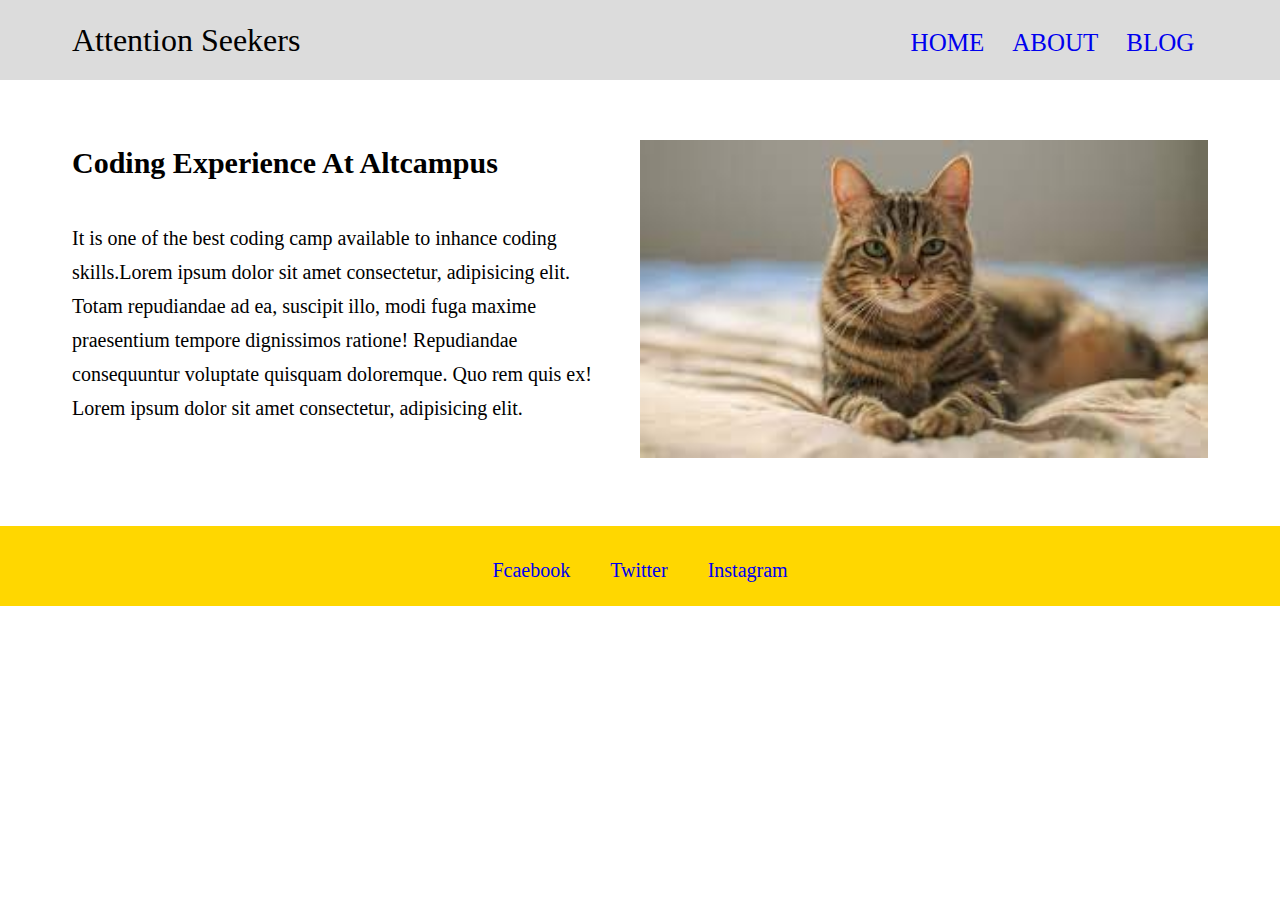
<file: block-BHaaax/index.html>
<!-- 
### Exercise 1

1. Create a simple page having a header, main content, and a footer.

2. Inside the header keep the brand name to the left and all the navigation to the right.

3. Inside the main content take an article section having two columns. In the first column put a heading and some introductory text of the article and in the second column take an image. -->

<!DOCTYPE html>
<html lang="end">
	<head>
        <meta charset="UTF-8">
		<title>Element Positioning </title>
        <link rel="stylesheet" href="./assets/stylesheet/style.css">
	</head>
	<body>
		<header class="header">
			<div class="container">
			
			    <h1 class="brand">Attention Seekers</h1>
			    <nav class="nav">
				  <a href="home.html">HOME</a>
				  <a href="about.html" >ABOUT</a>
				  <a href="blog.html">BLOG</a>
			    </nav>
		   </div>
			

		</header>
		<main>
			<section>
				<article class="article">
					<div class="container">

						<div class="col article-col">

				        	<h2 class="heading">Coding Experience At Altcampus</h2>
				        	<p>It is one of the best coding camp available to inhance coding skills.Lorem ipsum dolor sit amet consectetur, adipisicing elit. Totam repudiandae ad ea, suscipit illo, 
				         		modi fuga maxime praesentium tempore dignissimos ratione! Repudiandae consequuntur voluptate quisquam doloremque. 
				        		Quo rem quis ex! Lorem ipsum dolor sit amet consectetur, adipisicing elit.</p>

				     	</div>
				
				    	<div class="col">
				        	<img class="image" src="./assets/media/image-01.jpeg" alt="cat photo">
				     	</div>
					</div>

				</article>

				
			</section>
		</main>
		<footer class="footer">
			<div class="container">
			   <nav >
				  <a href="#">Fcaebook</a>
				  <a href="#" >Twitter</a>
				  <a href="#">Instagram</a>
			   </nav>
		    </div>

		</footer>        
                  
            

    </body>
</html>
</file>
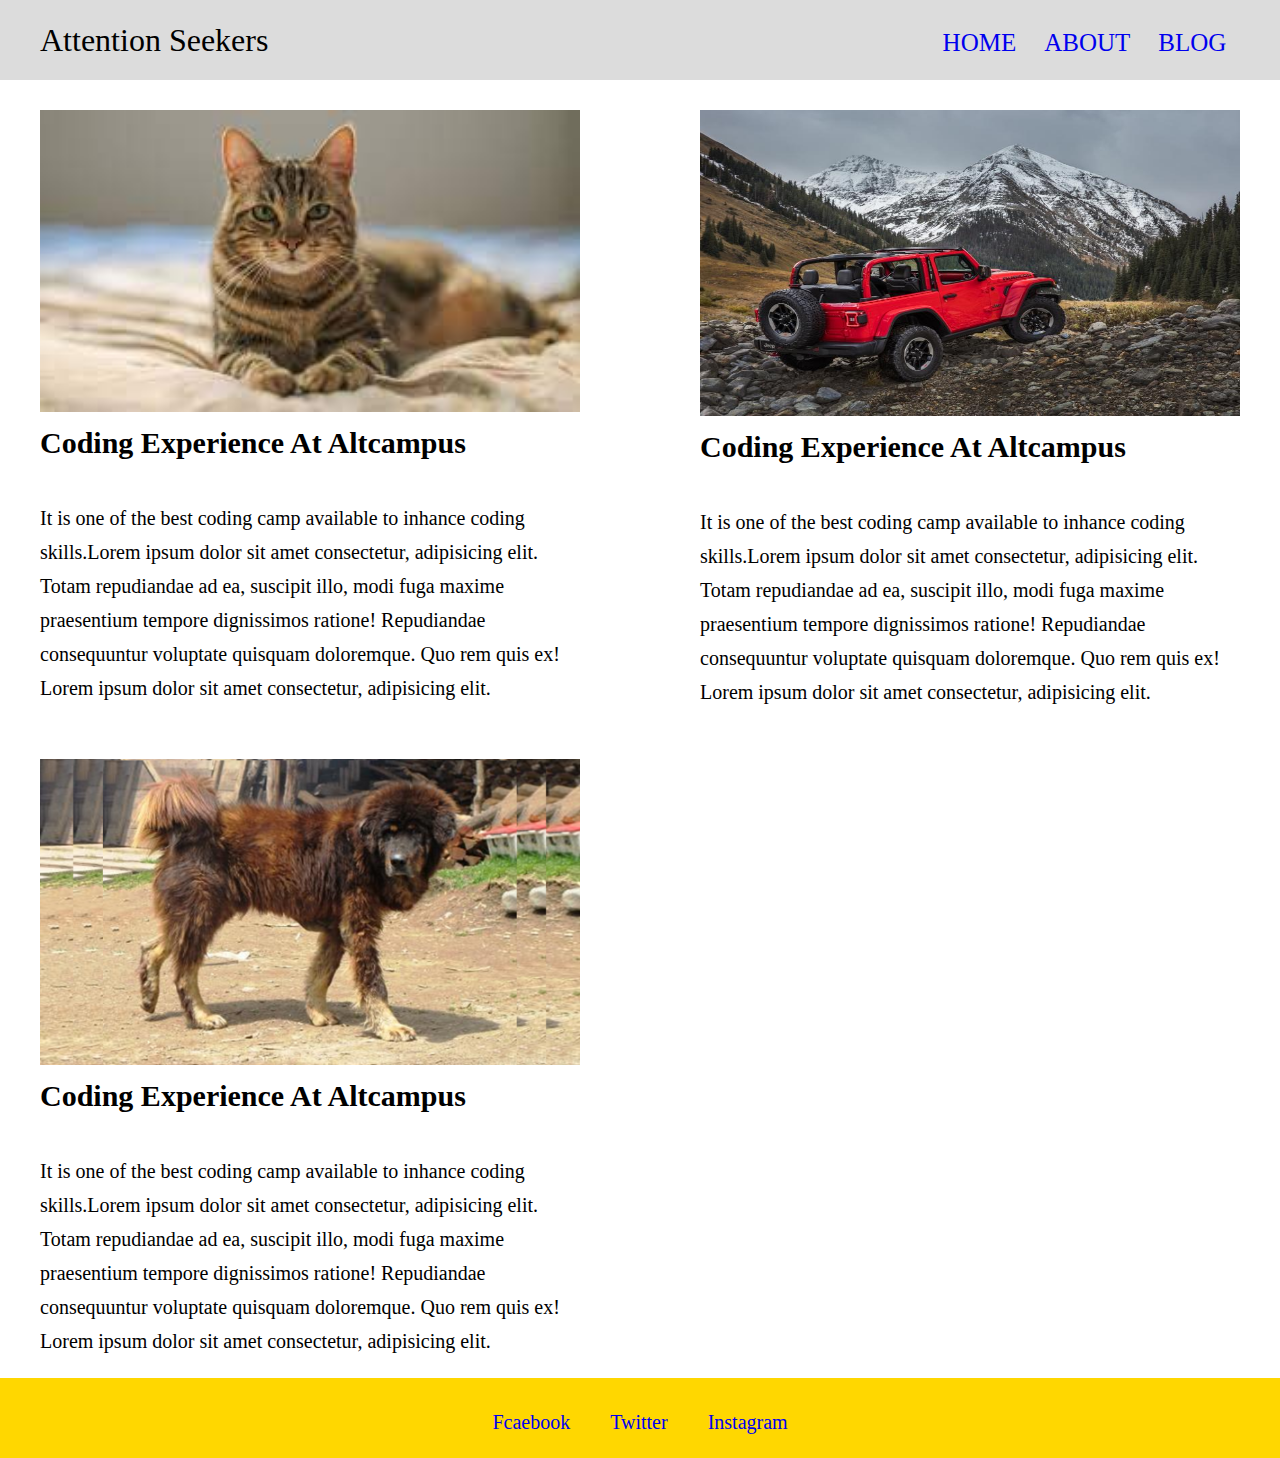
<file: block-BHaaba/index.html>
<!-- ### Exercise 2

1. Create a simple page having a header, main content, and a footer.

2. Inside the header keep the brand name to the left and all the navigation to the right.

3. Inside the main content crate three columns. In each column take one image and a paragraph below the image.
4. Using float is necessary. -->

<!DOCTYPE html>
<html lang="end">
	<head>
        <meta charset="UTF-8">
		<title>Element Positioning </title>
        <link rel="stylesheet" href="./assets/stylesheet/style.css">
	</head>
	<body>
		<header class="header">
			<div class="container">
			
			    <h1 class="brand">Attention Seekers</h1>
			    <nav class="nav">
				  <a href="home.html">HOME</a>
				  <a href="about.html" >ABOUT</a>
				  <a href="blog.html">BLOG</a>
			    </nav>
		   </div>
			

		</header>
		<main>
			<section>
				<article >

					<div class="container" >

                      <div class="clearfix">
                        <div class="col first">
                            <img class="image" src="./assets/media/image-01.jpeg" alt="cat photo">
                    
				        	<h2 class="heading">Coding Experience At Altcampus</h2>
				        	<p>It is one of the best coding camp available to inhance coding skills.Lorem ipsum dolor sit amet consectetur, adipisicing elit. Totam repudiandae ad ea, suscipit illo, 
				         		modi fuga maxime praesentium tempore dignissimos ratione! Repudiandae consequuntur voluptate quisquam doloremque. 
				        		Quo rem quis ex! Lorem ipsum dolor sit amet consectetur, adipisicing elit.</p>
                        </div>         
				     
					    <div  class="col second">
                        <img class="image car-image" src="./assets/media/image-02.jpg" alt="car photo">
                    
                        <h2 class="heading">Coding Experience At Altcampus</h2>
                        <p>It is one of the best coding camp available to inhance coding skills.Lorem ipsum dolor sit amet consectetur, adipisicing elit. Totam repudiandae ad ea, suscipit illo, 
                             modi fuga maxime praesentium tempore dignissimos ratione! Repudiandae consequuntur voluptate quisquam doloremque. 
                            Quo rem quis ex! Lorem ipsum dolor sit amet consectetur, adipisicing elit.</p>
                       </div>
                    </div>

                        <div class="col">
                        <img class="image" src="./assets/media/image-03.png" alt="dog photo">
                    
                        <h2 class="heading">Coding Experience At Altcampus</h2>
                        <p>It is one of the best coding camp available to inhance coding skills.Lorem ipsum dolor sit amet consectetur, adipisicing elit. Totam repudiandae ad ea, suscipit illo, 
                             modi fuga maxime praesentium tempore dignissimos ratione! Repudiandae consequuntur voluptate quisquam doloremque. 
                            Quo rem quis ex! Lorem ipsum dolor sit amet consectetur, adipisicing elit.</p>
                        </div>

                    </div>
                     

				</article>

				
			</section>
		</main>
		<footer class="footer">
			<div class="container">
			   <nav >
				  <a href="#">Fcaebook</a>
				  <a href="#" >Twitter</a>
				  <a href="#">Instagram</a>
			   </nav>
		    </div>

		</footer>        
                  
            

    </body>
</html>
</file>
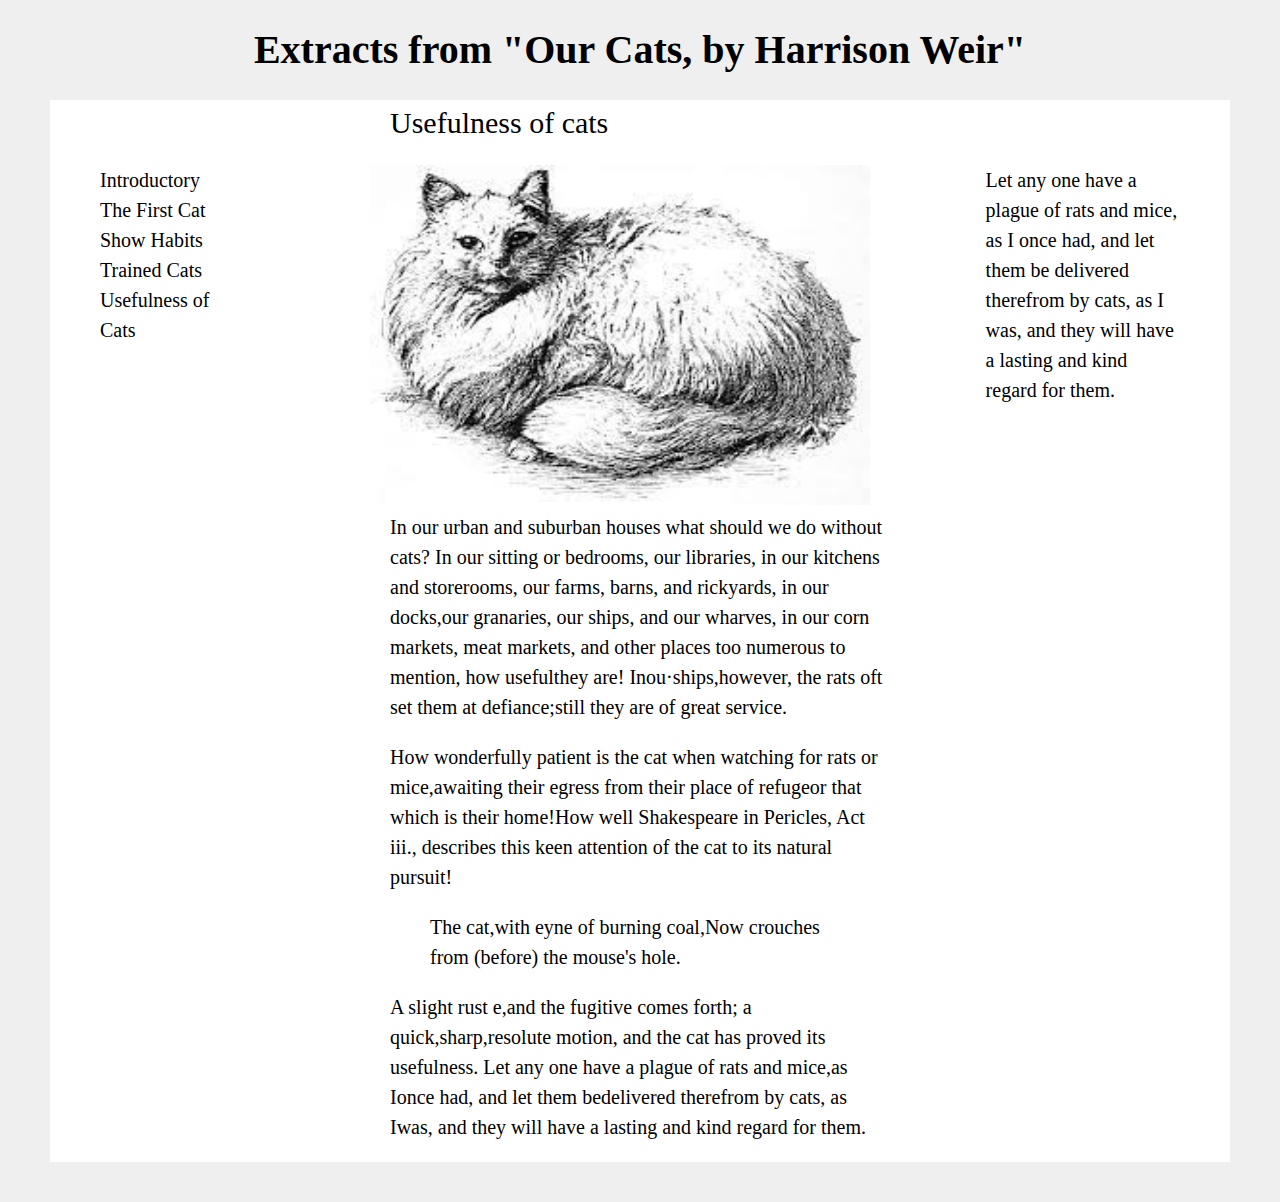
<file: block-BHaabd/index.html>
<!-- 
### Create a page according to the layout shown below

![Positioning Content Exercise 1](https://raw.githubusercontent.com/suraj122/AC-STYLE-images/master/positioning-content/ex-1.png)

- Using CSS resets is necessary.
- Use semantic tags and keep the nesting and indentation proper. -->

<!DOCTYPE html>
<html lang="end">
	<head>
        <meta charset="UTF-8">
		<title>new article </title>
        <link rel="stylesheet" href="assets/stylesheet/style.css">
	</head>
	<body>
        <header class="header">
            <div  class="container">
              <h1>Extracts from "Our Cats, by Harrison Weir"</h1>
            </div>
        </header>
        <main>
            <section class="section">
                <div class="main container" >                   
                      <div class="clearfix">

                        <div>
                            <h2>
                                Usefulness of cats
                            </h2>
                            
                        </div>   
                       
                                  
                        <div class="para-1">
                            <p class="col"> 
                                Introductory
                                The First Cat Show Habits
                                Trained Cats
                                Usefulness of Cats
                            </p>
                       
                        </div>
                       

                        <div class="para-2">

                            <p class="col" >
                                Let any one have a plague of rats and mice, as I once had, and let them be delivered therefrom by cats, 
                                as I was, and they will have a lasting and kind regard for them.
                            </p>
                        </div>  
                        <div>
                            <img class="image" src="assets/media/download.jpeg" alt="cat photo"  > 
                        </div> 
                                                

                      </div> 
                       
                       
                </div>      
             </section>
            <section class="section">
              <div class="main container"> 
                 <div class="paragraph">
                      <p class="mini-para">
                        In our urban and suburban houses what should we do without cats? 
                        In our sitting or bedrooms, our libraries, in our kitchens and storerooms, our farms,
                         barns, and rickyards, in our docks,our granaries, our ships, and our wharves, in our corn markets,
                          meat markets, and other places too numerous to mention, how usefulthey are! 
                        Inou·ships,however, the rats oft set them   at defiance;still they are of great service.
                       </p>   
               
                    </div>
                    <div class="paragraph">
                        <p class="mini-para">
                            How wonderfully patient is the cat when watching for rats or mice,awaiting their 
                            egress from their place of refugeor that which is their home!How well Shakespeare in
                             Pericles, Act iii., describes this keen attention of the cat to     its natural pursuit!
                        </p>
        
                    </div>
                    <div class="paragraph">
                        <p class= "mini-para third">
                            The cat,with eyne of burning coal,Now crouches from (before) the mouse's hole.
                        </p>
                        
                    </div>
                    <div class="paragraph">
                        <p class="mini-para fourth">
                            A slight rust e,and the fugitive comes forth; a quick,sharp,resolute motion, and the 
                            cat has proved its usefulness. Let any one have a plague of rats and mice,as Ionce had, and 
                            let them bedelivered therefrom by cats, as Iwas, and they will have a lasting and kind regard for them.
                        </p>
                    </div>
                </div>
                 
                
                

              </div>
              
            </section> 
        </main>
        <footer class="footer">
           
          
        </footer>         
            
        
    </body>
</html>
</file>
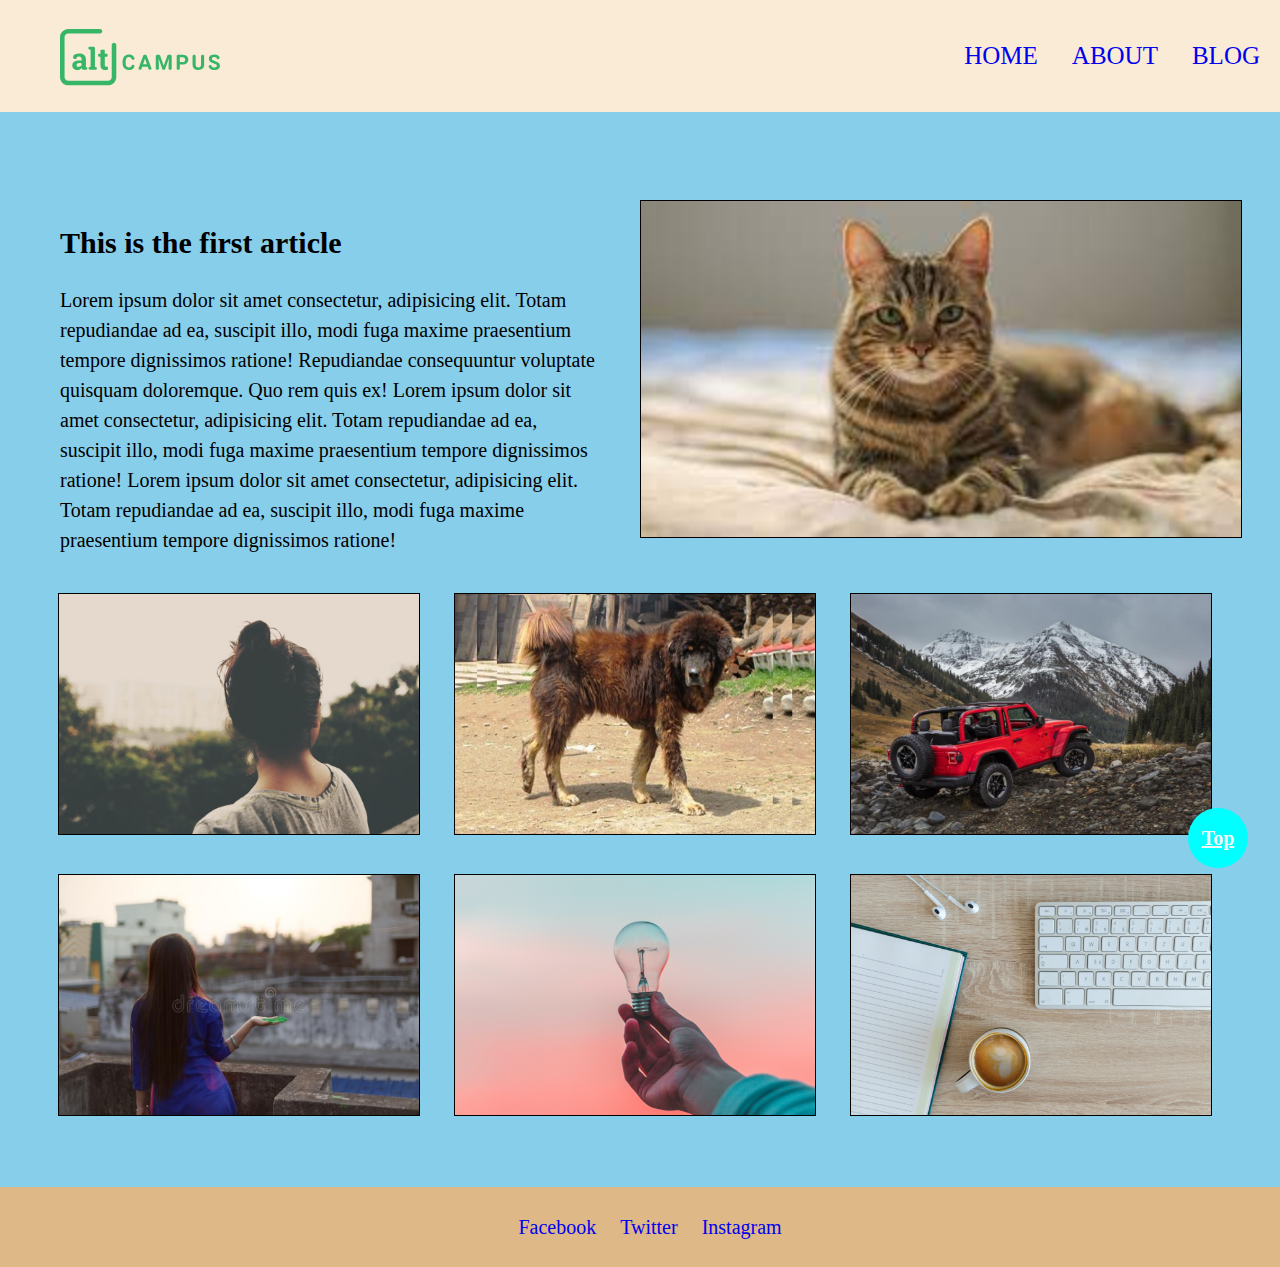
<file: block-BHaabg/index.html>
<!-- ### Exercise

1. Create a simple page having a header, main content, and a footer.

2. Inside the header keep the logo to the left and all the navigation to the right.

3. The header must be fixed at the top of the page.

4. Inside the main content take an article section having two columns. In the first column put a heading and some introductory text of the article and in the second column take an image.

5. After the article section, take a gallery section, in which there will be two rows and in both the row there will be three columns. Each column must have a different image.

6. After the gallery section footer will come.

7. Take a circular button at the right bottom corner of the page and keep its position fixed. The button should always take to the top of the page once clicked. -->

<!DOCTYPE html>
<html lang="end">
	<head>
        <meta charset="UTF-8">
		<title>new article </title>
        <link rel="stylesheet" href="assets/stylesheet/style.css">
	</head>
	<body id="top">
        <header class="header">
            <div class="container  clearfix">
                <a class="brand" href="#">
                    <img src="assets/media/logo.svg" alt="brand logo" > 

                </a>
                
                <nav class="link">
                    <a href="#">HOME</a>
                    <a href="#" >ABOUT</a>
                    <a href="#">BLOG</a>
                </nav>
            </div>
                 

        </header>
        <main>
            <section class="section">
                <article class="container clearfix">
                    <div class=" col first-col">
                        <h1>
                            This is the first article
                        </h1>
                        <p>
                            Lorem ipsum dolor sit amet consectetur, adipisicing elit. Totam repudiandae ad ea, suscipit illo, 
                        modi fuga maxime praesentium tempore dignissimos ratione! Repudiandae consequuntur voluptate quisquam doloremque. 
                        Quo rem quis ex! Lorem ipsum dolor sit amet consectetur, adipisicing elit.
                        Totam repudiandae ad ea, suscipit illo, modi fuga maxime praesentium tempore dignissimos ratione! 
                        Lorem ipsum dolor sit amet consectetur, adipisicing elit. Totam repudiandae ad ea, suscipit illo, 
                        modi fuga maxime praesentium tempore dignissimos ratione!
                        
                        </p>

                    </div>
                    <div class=" col second-col">
                        <img class="catimage"src="assets/media/image-01.jpeg" alt="cat image" > 
                    </div>

                </article>
                
            
               <section class="gallary">
                 <div class="container clearfix ">
                    <div class="row-image">
                        <img class="col-image" src="assets/media/image-02.jpeg" alt="girl image" > 
                    </div>

                    <div class="row-image">
                        <img class="col-image"src="assets/media/image-03.png" alt="dog image" > 
                    </div>

                    <div class="row-image">
                        <img class="col-image" src="assets/media/image-04.jpg" alt="car image" > 
                    </div>

                    <div class="row-image">
                        <img  class="col-image" src="assets/media/image-05.jpg" alt="girl image" >
                    </div>
                      
                    <div class="row-image">
                        <img class="col-image" src="assets/media/image-06.png" alt="dog image" > 
                       
                    </div>

                    <div class="row-image">
                        <img  class="col-image" src="assets/media/image-07.png" alt="car image" > 
                    </div>                     
                             
                                

                </div>
            </section>
        </main>
        <footer class="footer">
              <div class="container ">
                <a href="#">Facebook</a>
                <a href="#" >Twitter</a>
                <a href="#">Instagram</a>
               
               </div>
        </footer>

         <a  class="btn" href="#top">Top</a>

        
        
               
                  
            

    </body>
</html>
</file>
<file: block-BHaaax/assets/stylesheet/style.css>
/* http://meyerweb.com/eric/tools/css/reset/ 
   v2.0 | 20110126
   License: none (public domain)
*/

html, body, div, span, applet, object, iframe,
h1, h2, h3, h4, h5, h6, p, blockquote, pre,
a, abbr, acronym, address, big, cite, code,
del, dfn, em, img, ins, kbd, q, s, samp,
small, strike, strong, sub, sup, tt, var,
b, u, i, center,
dl, dt, dd, ol, ul, li,
fieldset, form, label, legend,
table, caption, tbody, tfoot, thead, tr, th, td,
article, aside, canvas, details, embed, 
figure, figcaption, footer, header, hgroup, 
menu, nav, output, ruby, section, summary,
time, mark, audio, video {
	margin: 0;
	padding: 0;
	border: 0;
	font-size: 100%;
	font: inherit;
	vertical-align: baseline;
}
/* HTML5 display-role reset for older browsers */
article, aside, details, figcaption, figure, 
footer, header, hgroup, menu, nav, section {
	display: block;
}
body {
	line-height: 1;
}
ol, ul {
	list-style: none;
}
blockquote, q {
	quotes: none;
}
blockquote:before, blockquote:after,
q:before, q:after {
	content: '';
	content: none;
}
table {
	border-collapse: collapse;
	border-spacing: 0;
}

/*custom editing*/
*,*::before,::after { box-sizing: border-box;}
body { line-height: 1.5;
font-size: 32px;}

.header { background-color: gainsboro;
padding: 16px 0;}

.container {max-width: 1200px;
margin:0 auto;
padding: 0 32px;
}
  
.brand, .nav {display: inline-block;}

.nav { width:calc(100% - 250px);
text-align: right;}

.nav a { text-decoration: none; 
margin-left: 20px;
font-size: 25px;}

/*article*/
.article { font-size: 0;
padding: 60px 0;}

.col { width: 50%;
display: inline-block;
font-size: 20px;
vertical-align: top;
}

.image { width:100%;}

.heading { font-weight: bold;
    font-size: 30px;
padding-bottom: 36px;} 

p { line-height: 1.7;
font-size: 20px;}

.article-col { padding-right: 20px;}

.footer { text-align: center;
background-color: gold;
padding: 16px;}

.footer a { text-decoration: none;
margin: 0 16px;
font-size: 20px;}
</file>
<file: block-BHaaba/assets/stylesheet/style.css>
/* http://meyerweb.com/eric/tools/css/reset/ 
   v2.0 | 20110126
   License: none (public domain)
*/

html, body, div, span, applet, object, iframe,
h1, h2, h3, h4, h5, h6, p, blockquote, pre,
a, abbr, acronym, address, big, cite, code,
del, dfn, em, img, ins, kbd, q, s, samp,
small, strike, strong, sub, sup, tt, var,
b, u, i, center,
dl, dt, dd, ol, ul, li,
fieldset, form, label, legend,
table, caption, tbody, tfoot, thead, tr, th, td,
article, aside, canvas, details, embed, 
figure, figcaption, footer, header, hgroup, 
menu, nav, output, ruby, section, summary,
time, mark, audio, video {
	margin: 0;
	padding: 0;
	border: 0;
	font-size: 100%;
	font: inherit;
	vertical-align: baseline;
}
/* HTML5 display-role reset for older browsers */
article, aside, details, figcaption, figure, 
footer, header, hgroup, menu, nav, section {
	display: block;
}
body {
	line-height: 1;
}
ol, ul {
	list-style: none;
}
blockquote, q {
	quotes: none;
}
blockquote:before, blockquote:after,
q:before, q:after {
	content: '';
	content: none;
}
table {
	border-collapse: collapse;
	border-spacing: 0;
}

/*custom editing*/

body { line-height: 1.5;
font-size: 32px;
}

.header { background-color: gainsboro;
padding: 16px 0;}

.container {max-width: 1200px;
margin:0 auto;
padding: 0 32px;
}
  
.brand, .nav {display: inline-block;}

.nav { width:calc(100% - 250px);
text-align: right;}

.nav a { text-decoration: none; 
margin-left: 20px;
font-size: 25px;}

/*article*/


.col { width:45%;

font-size: 20px;
margin-bottom:  20px;
margin-top: 30px;

}

.first {float: left;}
.second {float: right;}

.clearfix::before, .clearfix::after { 
    content: "";
    display: table;
}
.clearfix::after { clear:both; }

.image { width:100%;}
.car-image { 
    height: 306px ;}

.heading { font-weight: bold;
    font-size: 30px;
padding-bottom: 36px;} 

p { line-height: 1.7;
font-size: 20px;}


.footer { text-align: center;
background-color: gold;
padding: 16px;}

.footer a { text-decoration: none;
margin: 0 16px;
font-size: 20px;}
</file>
<file: block-BHaabd/assets/stylesheet/style.css>
/* http://meyerweb.com/eric/tools/css/reset/ 
   v2.0 | 20110126
   License: none (public domain)
*/

html, body, div, span, applet, object, iframe,
h1, h2, h3, h4, h5, h6, p, blockquote, pre,
a, abbr, acronym, address, big, cite, code,
del, dfn, em, img, ins, kbd, q, s, samp,
small, strike, strong, sub, sup, tt, var,
b, u, i, center,
dl, dt, dd, ol, ul, li,
fieldset, form, label, legend,
table, caption, tbody, tfoot, thead, tr, th, td,
article, aside, canvas, details, embed, 
figure, figcaption, footer, header, hgroup, 
menu, nav, output, ruby, section, summary,
time, mark, audio, video {
	margin: 0;
	padding: 0;
	border: 0;
	font-size: 100%;
	font: inherit;
	vertical-align: baseline;
}
/* HTML5 display-role reset for older browsers */
article, aside, details, figcaption, figure, 
footer, header, hgroup, menu, nav, section {
	display: block;
}
body {
	line-height: 1;
}
ol, ul {
	list-style: none;
}
blockquote, q {
	quotes: none;
}
blockquote:before, blockquote:after,
q:before, q:after {
	content: '';
	content: none;
}
table {
	border-collapse: collapse;
	border-spacing: 0;
}

/*custom editing*/
/*header*/
.header  { background-color: rgb(239,239,239);
padding: 30px;}

.container { max-width: 1080px;
    
    margin: 0 auto;   
}

h1 { font-size: 40px;
font-weight: bold;
text-align: center;}

/*main, section*/

.section { background-color: rgb(239,239,239);}
.main {background-color: white;
line-height: 1.5;
padding: 0 50px;}

h2 { font-size: 30px;
margin-left: 290px;
margin-bottom: 20px;}


 


.para-1 { float: left;
width:12%;}
.para-2 { float: right;
width: 18%;}

.col { font-size: 20px;}




.clearfix::before , .clearfix::after{
    content: "";
    display: table;
}

.clearfix::after{
    clear:both;
}

.image { width: 500px;
height: 340px;
margin-left: 140px;}

.paragraph { width: 500px;
margin: 0 auto;}

.mini-para { font-size: 20px;
    margin-bottom: 20px;
}
 .third { margin: 0 40px;
margin-bottom: 20px;}

.fourth { margin-bottom: 0;
padding-bottom: 20px;}

.footer { background-color:rgb(239,239,239) ;
padding: 20px;}
</file>
<file: block-BHaabg/assets/stylesheet/style.css>
/* http://meyerweb.com/eric/tools/css/reset/ 
   v2.0 | 20110126
   License: none (public domain)
*/

html, body, div, span, applet, object, iframe,
h1, h2, h3, h4, h5, h6, p, blockquote, pre,
a, abbr, acronym, address, big, cite, code,
del, dfn, em, img, ins, kbd, q, s, samp,
small, strike, strong, sub, sup, tt, var,
b, u, i, center,
dl, dt, dd, ol, ul, li,
fieldset, form, label, legend,
table, caption, tbody, tfoot, thead, tr, th, td,
article, aside, canvas, details, embed, 
figure, figcaption, footer, header, hgroup, 
menu, nav, output, ruby, section, summary,
time, mark, audio, video {
	margin: 0;
	padding: 0;
	border: 0;
	font-size: 100%;
	font: inherit;
	vertical-align: baseline;
}
/* HTML5 display-role reset for older browsers */
article, aside, details, figcaption, figure, 
footer, header, hgroup, menu, nav, section {
	display: block;
}
body {
	line-height: 1;
}
ol, ul {
	list-style: none;
}
blockquote, q {
	quotes: none;
}
blockquote:before, blockquote:after,
q:before, q:after {
	content: '';
	content: none;
}
table {
	border-collapse: collapse;
	border-spacing: 0;
}

/*custom editing*/
/*header*/


.container { max-width: 1200px;
margin:0 auto;
}

.header { background-color: antiquewhite;
height: 72px;
line-height: 72px;
padding: 20px; 
position: fixed;
width: 100%;
}

.brand { float: left;}

.link { float: right;}



.brand img { vertical-align: middle; 
   
}
.link a { margin-left: 30px;
    
text-decoration: none;
font-size: 25px;
}


.clearfix::before , .clearfix::after{
    content: "";
    display: table;
}
.clearfix::after{
    clear: both;
}

/*section*/
.section { padding-top: 200px;
background-color: skyblue;
padding-bottom: 50px;}

.first-col { float: left;}
.second-col { float: right;}

.col { width: 50%;
    
}
h1 { font-size: 30px;
padding: 20px 20px;
font-weight: bold;
line-height: 1.5;}

p { font-size: 20px;
padding: 0 20px;
padding-right: 40px;
line-height: 1.5;}

.catimage { width: 100%;

border: 1px solid black;}

/*gallary section*/

.gallary { margin-top: 20px;
background-color: skyblue;}

.row-image { width:30%;
margin: 1.5% ;
float: left;}

.col-image { width: 100%;
height: 240px;
border: 1px solid black;}




/*footer*/
.footer { background-color: burlywood;
padding: 30px;

text-align: center;
}

.footer a{ text-decoration: none;
font-size: 20px;
margin-left: 20px;}

.btn {display: inline-block;
    width: 60px;
height: 60px;
border-radius: 50%;
background-color: cyan;
position: fixed;
right: 32px;
bottom: 32px;
text-align: center;
line-height: 60px;
color: whitesmoke;
font-size: 20px;
font-weight: bold;}
</file>
